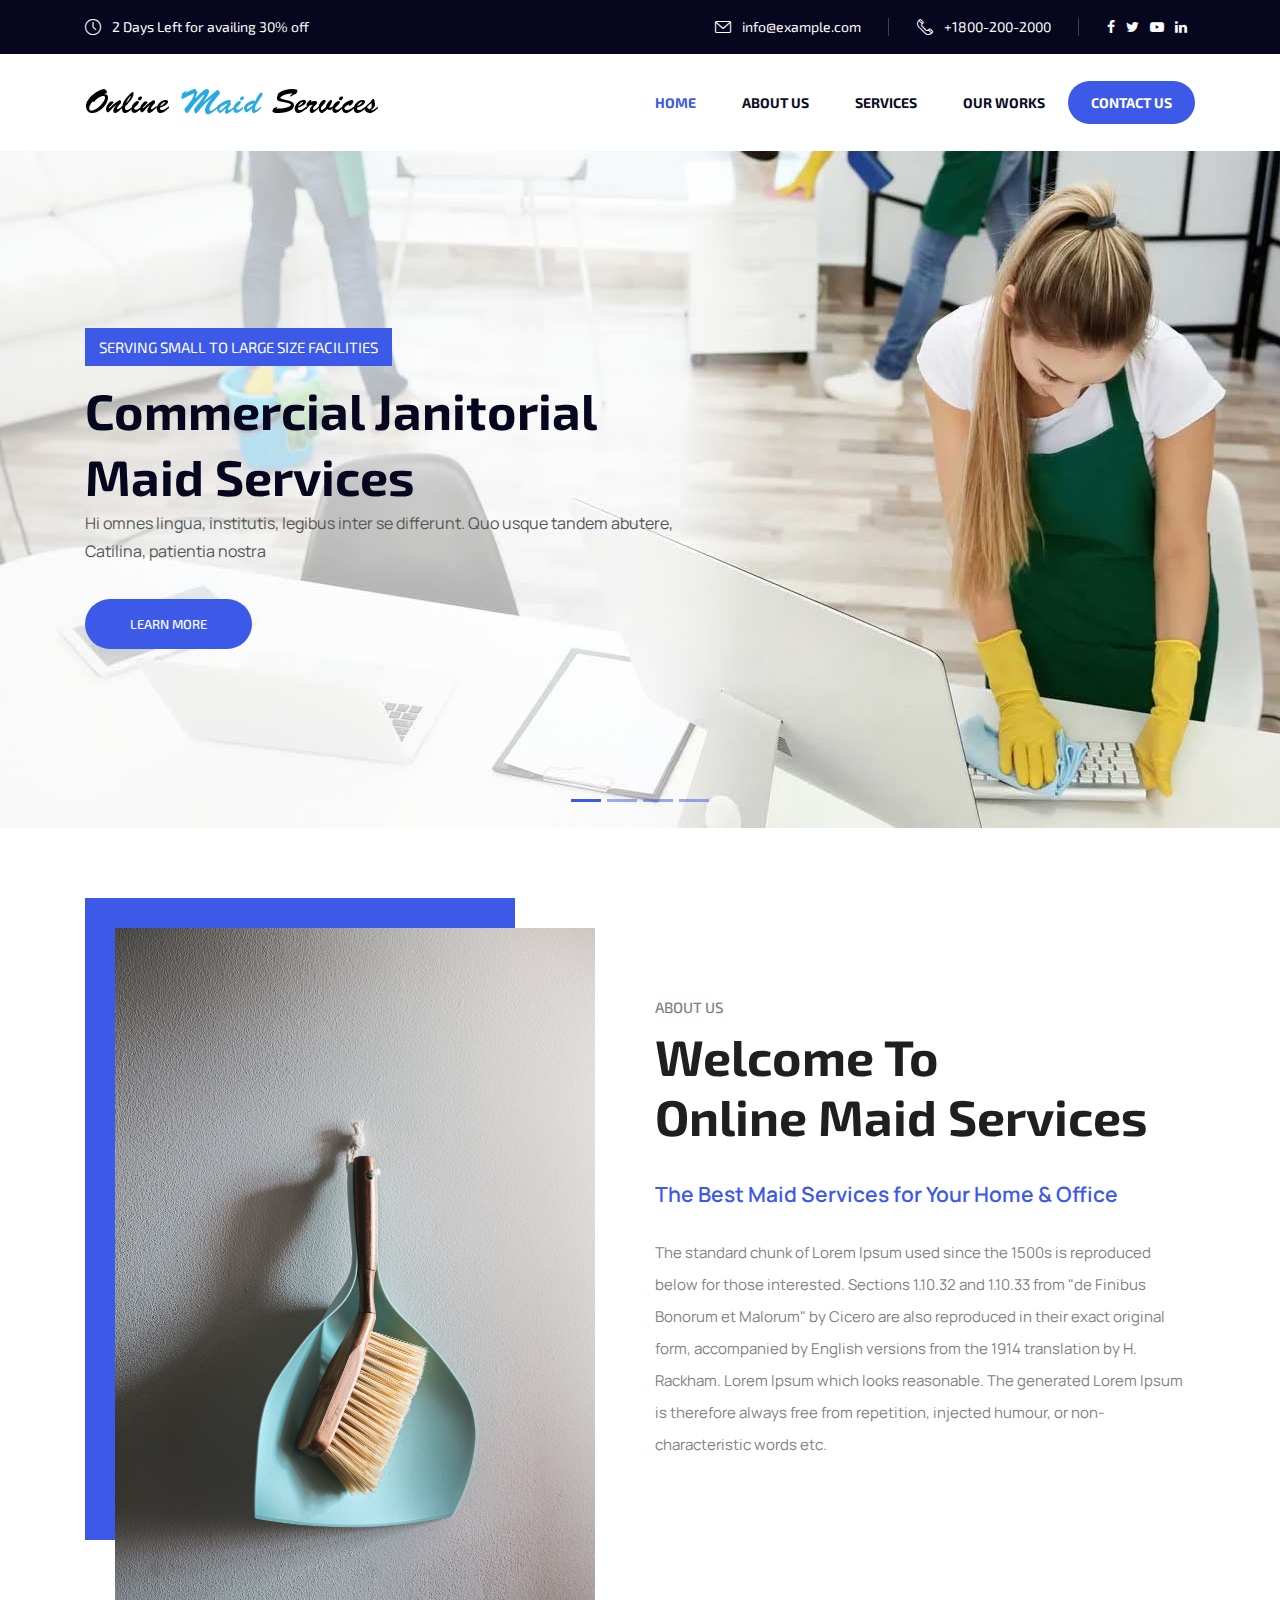
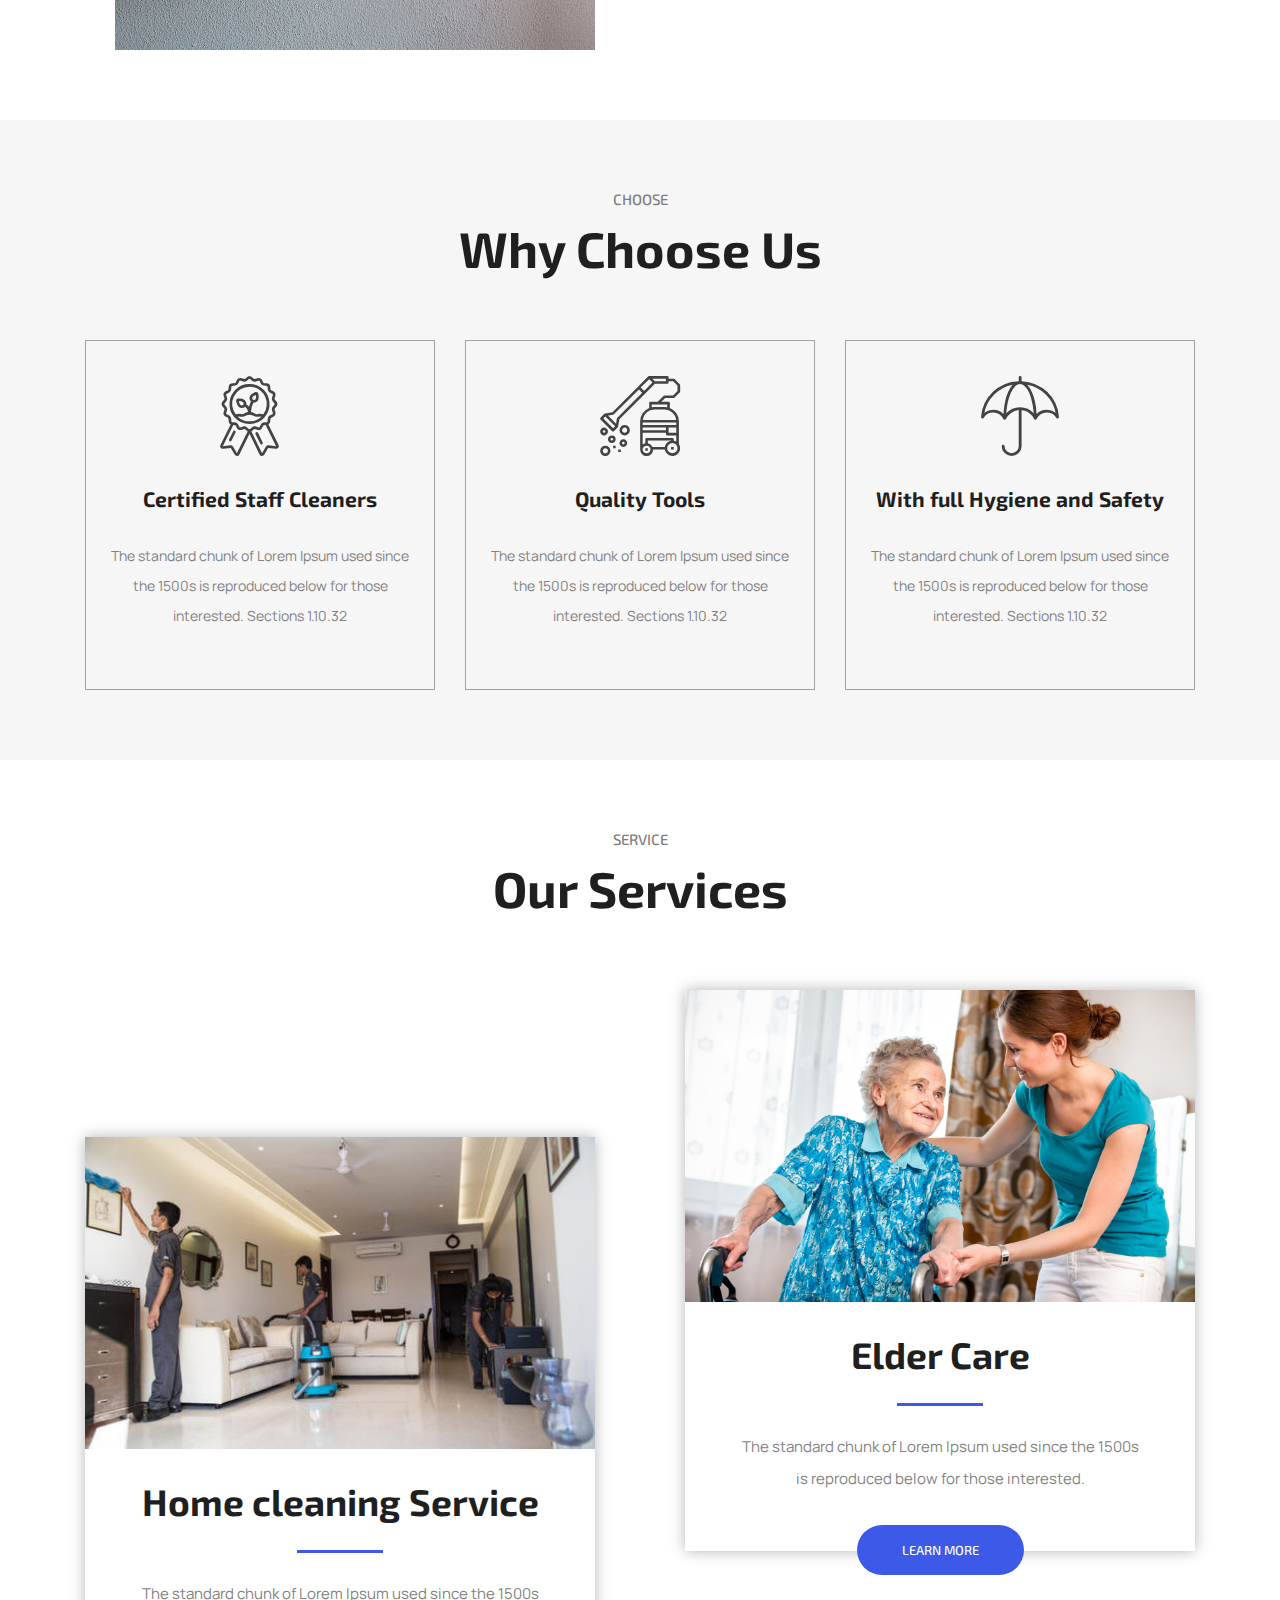
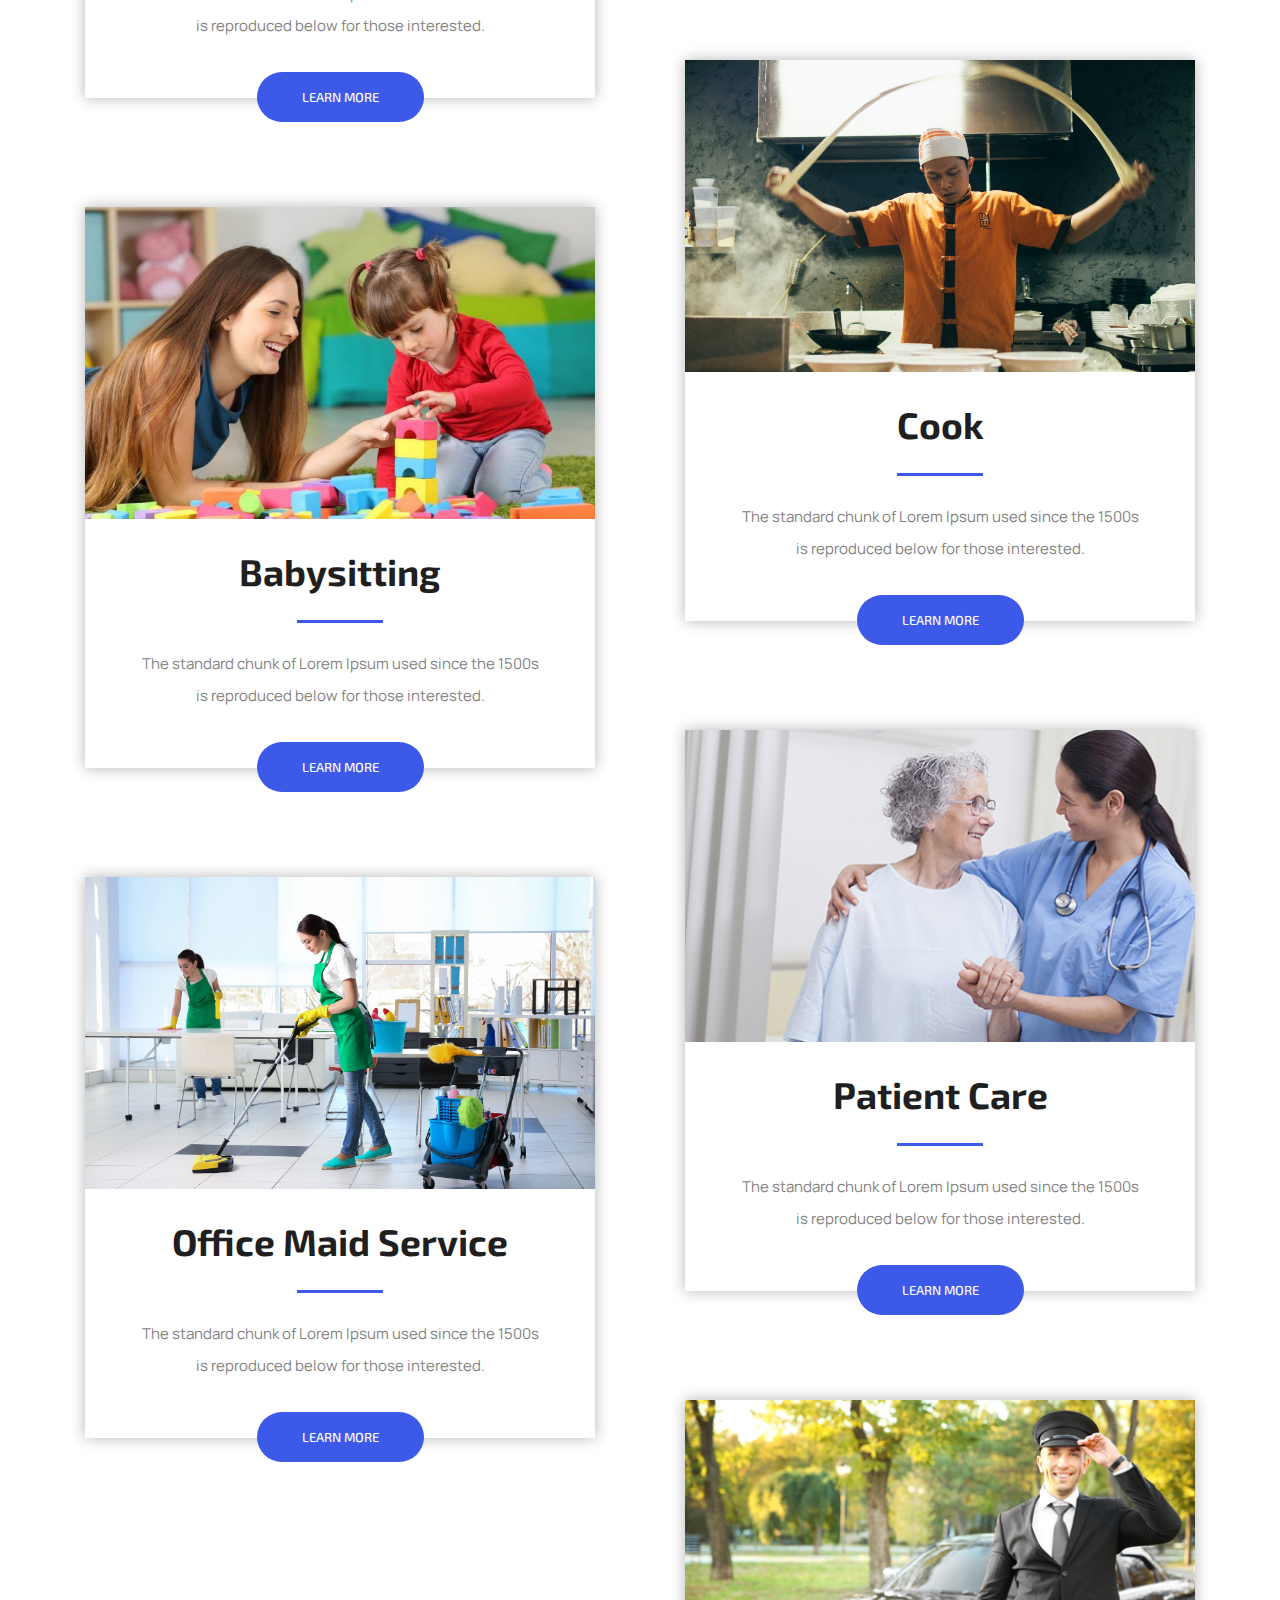
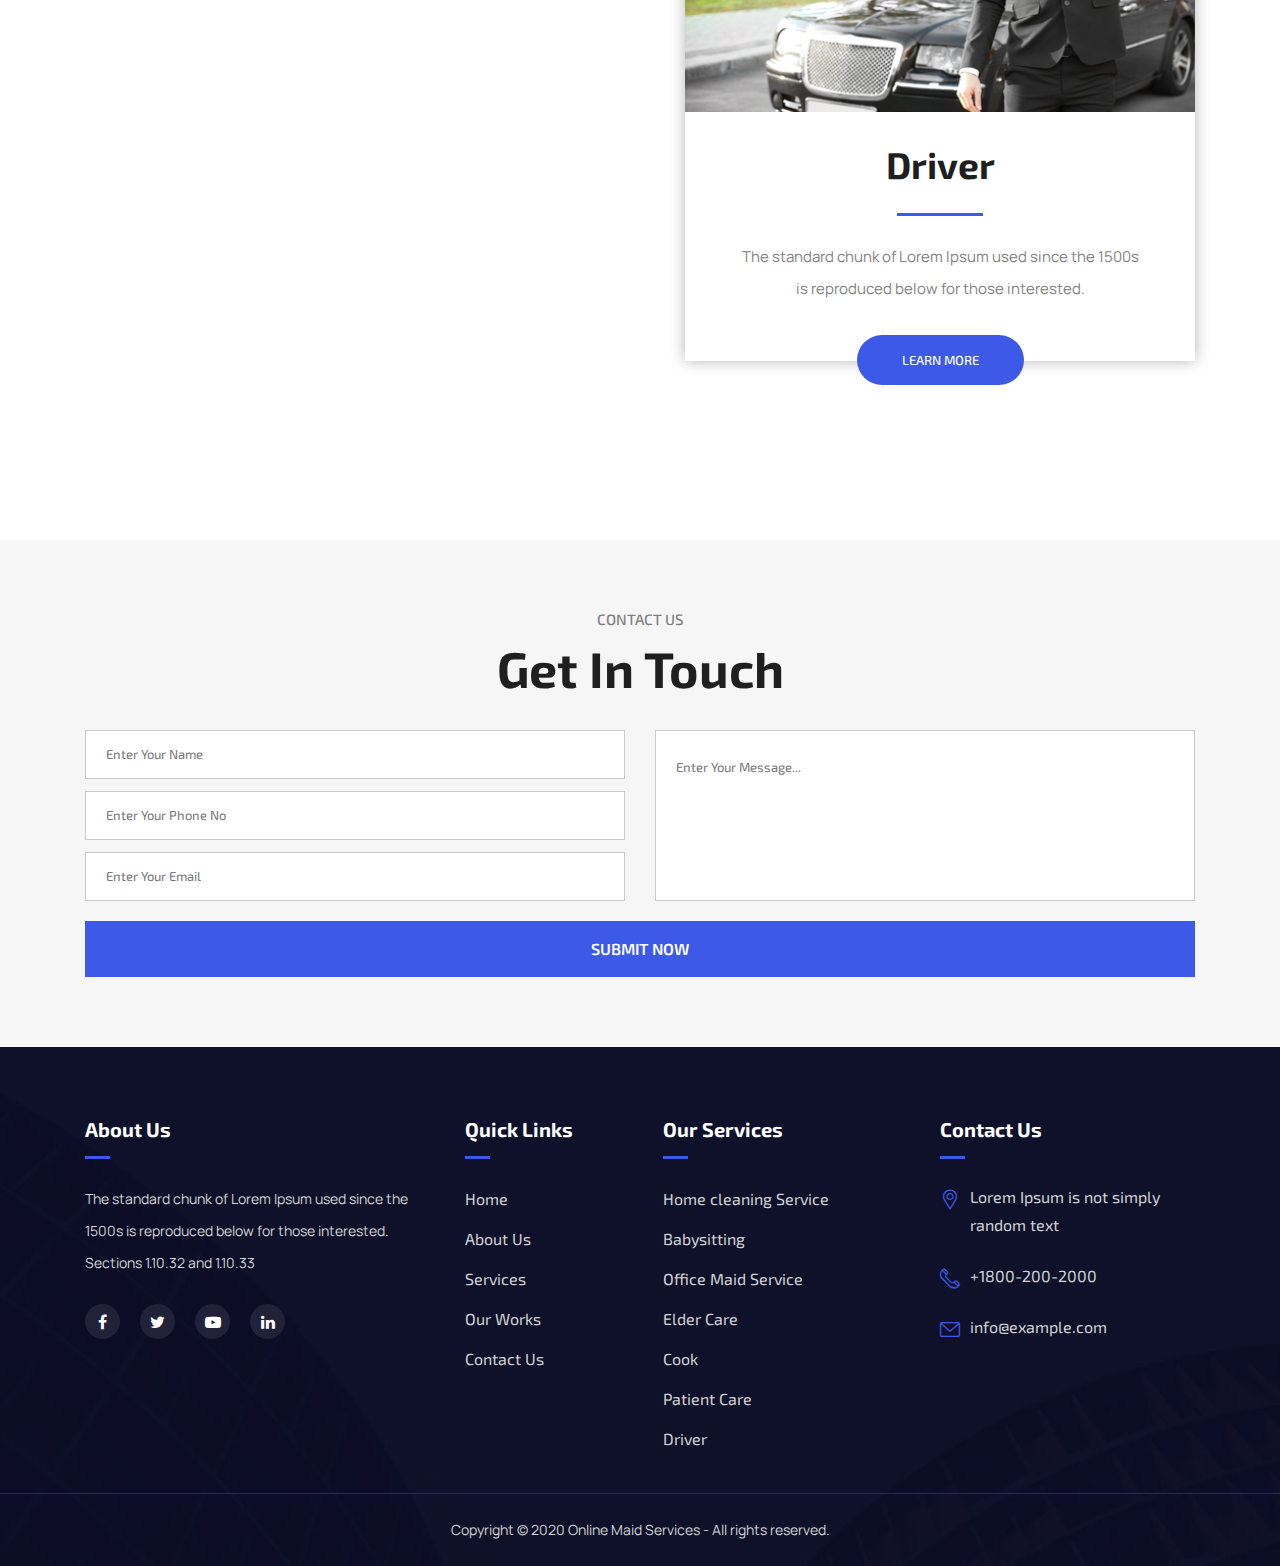
<file: index.html>
<!DOCTYPE html>
<html lang="en">
<head>
<title>Maid Services</title>
<meta charset="utf-8">
<meta name="viewport" content="width=device-width, initial-scale=1">
<link rel="stylesheet" href="css/main.css">
</head>
<body>

    <div class="loader" id="load_screen">
        <div class="text-center">
            <div class="spinner-bord" role="status">
              <span class="sr-only">Loading...</span>
            </div>
        </div>
    </div>
    

    <header id="home">
        <div class="top-back">
            <div class="container">
                <div class="left">
                    <div><span class="flaticon-clock"></span> 2 Days Left for availing 30% off</div>
                </div>
                <div class="right">
                    <ul>
                        <li><span class="flaticon-envelope"></span> info@example.com</li>
                        <li><span class="flaticon-telephone"></span> +1800-200-2000</li>
                        <li>
                            <a href=""><span class="fa fa-facebook"></span></a>
                            <a href=""><span class="fa fa-twitter"></span></a>
                            <a href=""><span class="fa fa-youtube-play"></span></a>
                            <a href=""><span class="fa fa-linkedin"></span></a>
                        </li>
                    </ul>
                </div>
            </div>
        </div>
        <div class="clear"></div>
        <div class="bottom-back">
            <div class="container">
                <div class="logo">
                    <a href=""><img src="images/logo.png" alt=""></a>
                </div>
                <div class="right-details">
                    <div class="humberger-menu">
                        <span></span>
                    </div>
                    <div class="mobile-menu">
                        <div class="logo">
                            <a href=""><img src="images/logo.png" alt=""></a>
                            <span class="flaticon-right menu-close"></span>
                        </div>
                        <ul class="navigation">                        
                            <li><a href="#home">Home</a></li>             
                            <li><a href="#aboutus">About Us</a></li>              
                            <li><a href="#services">Services</a></li>              
                            <li><a href="#our-works">Our Works</a></li>
                            <li><a href="#contactus">Contact Us</a></li>
                        </ul>
                    </div>
                </div>
            </div>
        </div>
    </header>
    <div class="clear"></div>
    <div class="hero-back-details">
        <div id="myCarousel" class="carousel slide" data-ride="carousel">
            <ol class="carousel-indicators">
              <li data-target="#myCarousel" data-slide-to="0" class="active"></li>
              <li data-target="#myCarousel" data-slide-to="1"></li>
              <li data-target="#myCarousel" data-slide-to="2"></li>
              <li data-target="#myCarousel" data-slide-to="3"></li>
            </ol>
            <div class="carousel-inner" role="listbox">
              <div class="carousel-item active">
                  <div class="portion">
                    <img src="images/b1.jpg" alt="">
                    <div class="content">
                        <div class="container">
                            <div class="main-content">
                                <div class="details">
                                    <mark>Serving Small to Large Size Facilities </mark>
                                    <h2>Commercial Janitorial Maid Services </h2>
                                    <p>Hi omnes lingua, institutis, legibus inter se differunt. Quo usque tandem abutere, Catilina, patientia nostra </p>
                                    <div class="custom-button left"><a href="">learn more</a></div>
                                </div>
                            </div>
                        </div>
                    </div>
                  </div>
                
              </div>
              <div class="carousel-item">
                <div class="portion">
                    <img src="images/b2.jpg" alt="">
                    <div class="content">
                        <div class="container">
                            <div class="main-content">
                                <div class="details">
                                    <mark>Serving Small to Large Size Facilities </mark>
                                    <h2>Commercial Janitorial Maid Services </h2>
                                    <p>Hi omnes lingua, institutis, legibus inter se differunt. Quo usque tandem abutere, Catilina, patientia nostra </p>
                                    <div class="custom-button left"><a href="">learn more</a></div>
                                </div>
                            </div>
                        </div>
                    </div>
                  </div>
              </div><div class="carousel-item">
                <div class="portion">
                    <img src="images/b3.jpg" alt="">
                    <div class="content">
                        <div class="container">
                            <div class="main-content">
                                <div class="details">
                                    <mark>Serving Small to Large Size Facilities </mark>
                                    <h2>Commercial Janitorial Maid Services </h2>
                                    <p>Hi omnes lingua, institutis, legibus inter se differunt. Quo usque tandem abutere, Catilina, patientia nostra </p>
                                    <div class="custom-button left"><a href="">learn more</a></div>
                                </div>
                            </div>
                        </div>
                    </div>
                  </div>
              </div>
              <div class="carousel-item">
                <div class="portion">
                    <img src="images/b4.jpg" alt="">
                    <div class="content">
                        <div class="container">
                            <div class="main-content">
                                <div class="details">
                                    <mark>Serving Small to Large Size Facilities </mark>
                                    <h2>Commercial Janitorial Maid Services </h2>
                                    <p>Hi omnes lingua, institutis, legibus inter se differunt. Quo usque tandem abutere, Catilina, patientia nostra </p>
                                    <div class="custom-button left"><a href="">learn more</a></div>
                                </div>
                            </div>
                        </div>
                    </div>
                  </div>
              </div>
              
            </div>
          </div>


    </div>
    <div class="clear"></div>
    <div class="section pt-70 pb-70" id="aboutus">
        <div class="container">
            <div class="row">
                <div class="col-md-6">
                    <div class="about-image-back"><img src="images/about-us.jpg" alt=""></div>
                </div>
                <div class="col-md-6">
                    <div class="about-us-back">
                        <div class="heading left">
                            <h5>ABOUT US</h5>
                            <h2>Welcome To<br>Online Maid Services</h2>
                        </div> 
                        <div class="clear"></div> 
                        <p class="blue">The Best Maid Services for Your Home & Office</p>
                        <p>The standard chunk of Lorem Ipsum used since the 1500s is reproduced below for those interested. Sections 1.10.32 and 1.10.33 from "de Finibus Bonorum et Malorum" by Cicero are also reproduced in their exact original form, accompanied by English versions from the 1914 translation by H. Rackham. Lorem Ipsum which looks reasonable. The generated Lorem Ipsum is therefore always free from repetition, injected humour, or non-characteristic words etc.</p>                      
                    </div>
                    
                </div>
            </div>
        </div>
    </div>
    <div class="clear"></div>
    <div class="section pt-70 pb-70 why-choose">
        <div class="container">
            <div class="heading center">
                <h5>CHOOSE</h5>
                <h2>Why Choose Us</h2>
            </div>
            <div class="clear"></div>
            <div class="main-back">
                <div class="row">
                    <div class="col-lg-4 col-md-12">
                        <div class="portion">
                            <div>
                                <span class="flaticon-award"></span>
                                <h3>Certified Staff Cleaners</h3>
                                <p>The standard chunk of Lorem Ipsum used since the 1500s is reproduced below for those interested. Sections 1.10.32</p>
                            </div>
                        </div>
                    </div>
                    <div class="col-lg-4 col-md-12">
                        <div class="portion">
                            <div>
                                <span class="flaticon-vacuum-cleaner"></span>
                                <h3>Quality Tools</h3>
                                <p>The standard chunk of Lorem Ipsum used since the 1500s is reproduced below for those interested. Sections 1.10.32</p>
                            </div>
                        </div>
                    </div>
                    <div class="col-lg-4 col-md-12">
                        <div class="portion">
                            <div>
                                <span class="flaticon-umbrella"></span>
                                <h3>With full Hygiene and Safety</h3>
                                <p>The standard chunk of Lorem Ipsum used since the 1500s is reproduced below for those interested. Sections 1.10.32</p>
                            </div>
                        </div>
                    </div>
                </div>
            </div>
        </div>
    </div>
    <div class="clear"></div>
    <div class="section pt-70 pb-70" id="services">
        <div class="container">
            <div class="heading center">
                <h5>SERVICE</h5>
                <h2>Our Services</h2>
            </div>
            <div class="clear"></div>
            <div class="service-section">
                <div class="row">
                    <div class="col-lg-6 col-md-12">
                        <div class="left">
                            <div class="portion">
                                <img src="images/s1.jpg" alt="">
                                <h3>Home cleaning Service</h3>
                                <p>The standard chunk of Lorem Ipsum used since the 1500s is reproduced below for those interested. </p>
                                <div class="custom-button center"><a href="service-details.html">learn more</a></div>
                            </div>
                            <div class="portion">
                                <img src="images/s2.png" alt="">
                                <h3>Babysitting</h3>
                                <p>The standard chunk of Lorem Ipsum used since the 1500s is reproduced below for those interested. </p>
                                <div class="custom-button center"><a href="service-details.html">learn more</a></div>
                            </div>
                            <div class="portion">
                                <img src="images/s3.jpg" alt="">
                                <h3>Office Maid Service</h3>
                                <p>The standard chunk of Lorem Ipsum used since the 1500s is reproduced below for those interested. </p>
                                <div class="custom-button center"><a href="service-details.html">learn more</a></div>
                            </div>
                        </div>
                        
                    </div>
                    <div class="col-lg-6 col-md-12">
                        <div class="right">
                            <div class="portion">
                                <img src="images/s4.jpg" alt="">
                                <h3>Elder Care </h3>
                                <p>The standard chunk of Lorem Ipsum used since the 1500s is reproduced below for those interested. </p>
                                <div class="custom-button center"><a href="service-details.html">learn more</a></div>
                            </div>
                            <div class="portion">
                                <img src="images/s5.jpg" alt="">
                                <h3>Cook </h3>
                                <p>The standard chunk of Lorem Ipsum used since the 1500s is reproduced below for those interested. </p>
                                <div class="custom-button center"><a href="service-details.html">learn more</a></div>
                            </div>
                            <div class="portion">
                                <img src="images/s6.jpg" alt="">
                                <h3>Patient Care</h3>
                                <p>The standard chunk of Lorem Ipsum used since the 1500s is reproduced below for those interested. </p>
                                <div class="custom-button center"><a href="service-details.html">learn more</a></div>
                            </div>
                            <div class="portion">
                                <img src="images/s7.jpg" alt="">
                                <h3>Driver</h3>
                                <p>The standard chunk of Lorem Ipsum used since the 1500s is reproduced below for those interested. </p>
                                <div class="custom-button center"><a href="service-details.html">learn more</a></div>
                            </div>
                        </div>
                        
                    </div>
                </div>
                
            </div>
        </div>
    </div>
    <div class="clear"></div>
    <div class="section pt-70 pb-70 contact" id="contactus">
        <div class="container">
            <div class="heading center">
                <h5>CONTACT US</h5>
                <h2>Get in Touch</h2>
            </div>
            <div class="clear"></div>
            <div class="main-section">
                <div class="row">
                    <div class="col-md-6">
                        <div class="portion">
                            <input type="text" placeholder="Enter Your Name" >
                        </div>
                        <div class="portion">
                            <input type="text" placeholder="Enter Your Phone No" >
                        </div>
                        <div class="portion">
                            <input type="email" placeholder="Enter Your Email" >
                        </div>
                    </div>
                    <div class="col-md-6">
                        <div class="portion">
                            <textarea name="" id="" placeholder="Enter Your Message..."></textarea>
                        </div>
                    </div>
                    <div class="col-md-12">
                        <div class="portion"><input type="submit" value="SUBMIT NOW"></div>
                    </div>
                </div>
            </div>
        </div>
    </div>
    <div class="clear"></div>
    <footer class="pt-70">
        <div class="container">
            <div class="row">
                <div class="col-md-4">
                    <div class="portion">
                        <h3>About Us</h3>
                        <p>The standard chunk of Lorem Ipsum used since the 1500s is reproduced below for those interested. Sections 1.10.32 and 1.10.33</p>
                        <ul class="social">
                            <li><a href=""><span class="fa fa-facebook"></span></a></li>
                            <li><a href=""><span class="fa fa-twitter"></span></a></li>
                            <li><a href=""><span class="fa fa-youtube-play"></span></a></li>
                            <li><a href=""><span class="fa fa-linkedin"></span></a></li>
                        </ul>
                    </div>
                    
                </div>
                <div class="col-md-5">
                    <div class="row">
                        <div class="col-md-5">
                            <div class="portion">
                                <h3>Quick Links</h3>
                                <ul class="ft-menu">
                                    <li><a href="#home">Home</a></li>             
                                    <li><a href="#aboutus">About Us</a></li>              
                                    <li><a href="#services">Services</a></li>              
                                    <li><a href="#our-works">Our Works</a></li>
                                    <li><a href="#contactus">Contact Us</a></li>
                                </ul>
                            </div>
                        </div>
                        <div class="col-md-7">
                            <div class="portion">
                                <h3>Our Services</h3>
                                <ul class="ft-menu">
                                    <li><a href="">Home cleaning Service</a></li>
                                    <li><a href="">Babysitting</a></li>
                                    <li><a href="">Office Maid Service</a></li>
                                    <li><a href="">Elder Care</a></li>
                                    <li><a href="">Cook</a></li>
                                    <li><a href="">Patient Care</a></li>
                                    <li><a href="">Driver</a></li>
                                </ul>
                            </div>
                        </div>
                    </div>
                    
                </div>
                <div class="col-md-3">
                    <div class="portion">
                        <h3>Contact Us</h3>
                        <ul class="contact-info">
                            <li>
                                <span class="flaticon-placeholder"></span>
                                Lorem Ipsum is not simply random text
                            </li>
                            <li>
                                <span class="flaticon-telephone"></span>
                                +1800-200-2000
                            </li>
                            <li>
                                <span class="flaticon-envelope"></span>
                                info@example.com
                            </li>
                        </ul>
                    </div>
                </div>
            </div>
        </div>
        <p class="copyright-text"> Copyright © 2020 Online Maid Services - All rights reserved. </p>
    </footer>

<script src="https://ajax.googleapis.com/ajax/libs/jquery/3.4.1/jquery.min.js"></script>
<script src="js/jquery-migrate-1.4.1.min.js"></script>
<script src="https://cdnjs.cloudflare.com/ajax/libs/popper.js/1.16.0/umd/popper.min.js"></script> 
<script src="https://maxcdn.bootstrapcdn.com/bootstrap/4.4.1/js/bootstrap.min.js"></script> 
<script src="js/custom.js"></script>
</body>
</html>
</file>
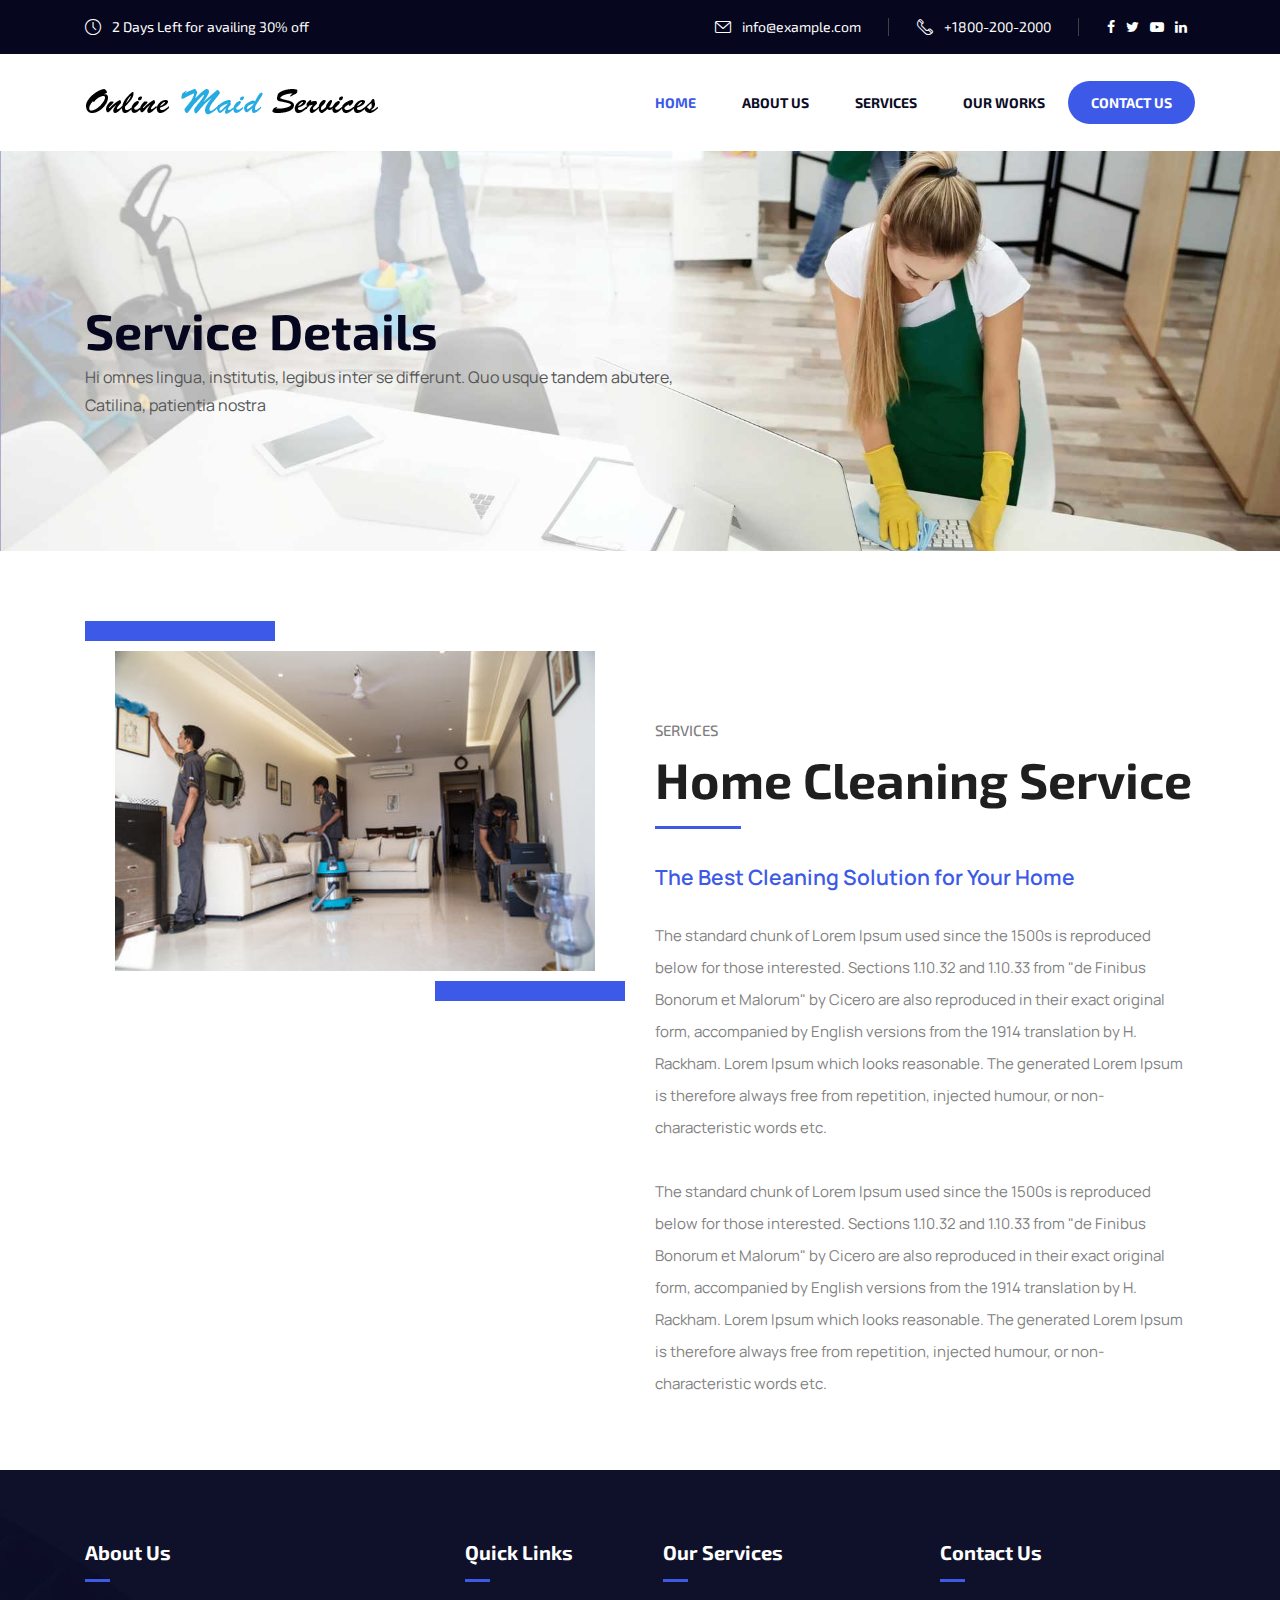
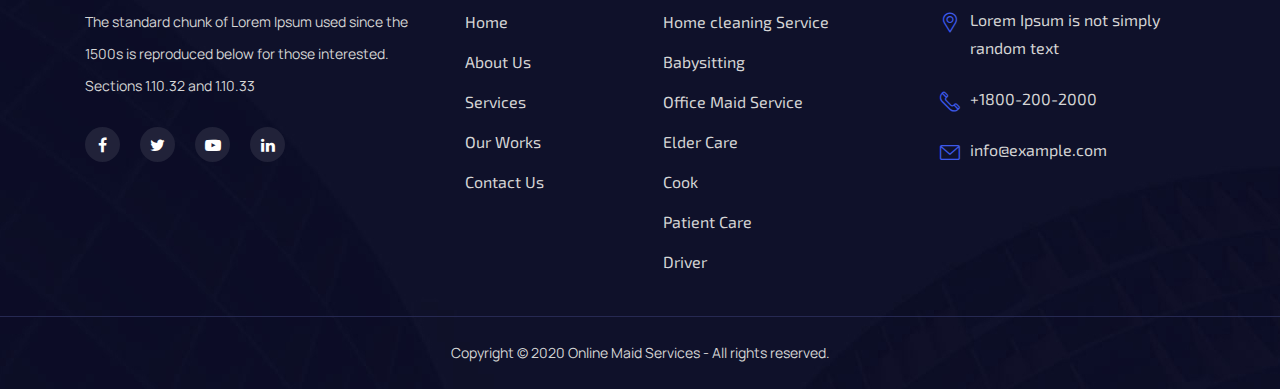
<file: service-details.html>
<!DOCTYPE html>
<html lang="en">
<head>
<title>Services Details</title>
<meta charset="utf-8">
<meta name="viewport" content="width=device-width, initial-scale=1">
<link rel="stylesheet" href="css/main.css">
</head>
<body>
    <div class="loader" id="load_screen">
        <div class="text-center">
            <div class="spinner-border" role="status">
              <span class="sr-only">Loading...</span>
            </div>
        </div>
    </div>
    <header id="home">
        <div class="top-back">
            <div class="container">
                <div class="left">
                    <div><span class="flaticon-clock"></span> 2 Days Left for availing 30% off</div>
                </div>
                <div class="right">
                    <ul>
                        <li><span class="flaticon-envelope"></span> info@example.com</li>
                        <li><span class="flaticon-telephone"></span> +1800-200-2000</li>
                        <li>
                            <a href=""><span class="fa fa-facebook"></span></a>
                            <a href=""><span class="fa fa-twitter"></span></a>
                            <a href=""><span class="fa fa-youtube-play"></span></a>
                            <a href=""><span class="fa fa-linkedin"></span></a>
                        </li>
                    </ul>
                </div>
            </div>
        </div>
        <div class="clear"></div>
        <div class="bottom-back">
            <div class="container">
                <div class="logo">
                    <a href="index.html"><img src="images/logo.png" alt=""></a>
                </div>
                <div class="right-details">
                    <div class="humberger-menu">
                        <span></span>
                    </div>
                    <div class="mobile-menu">
                        <div class="logo">
                            <a href=""><img src="images/logo.png" alt=""></a>
                            <span class="flaticon-right menu-close"></span>
                        </div>
                        <ul class="navigation">                        
                            <li><a href="index.html">Home</a></li>             
                            <li><a href="#aboutus">About Us</a></li>              
                            <li><a href="#services">Services</a></li>              
                            <li><a href="#our-works">Our Works</a></li>
                            <li><a href="#contactus">Contact Us</a></li>
                        </ul>
                    </div>
                </div>
            </div>
        </div>
    </header>
    <div class="clear"></div>
    <div class="hero-back-details inner">
        <div class="portion">
            <img src="images/b1.jpg" alt="">
            <div class="content">
                <div class="container">
                    <div class="main-content">
                        <div class="details">
                            <h2>Service Details</h2>
                            <p>Hi omnes lingua, institutis, legibus inter se differunt. Quo usque tandem abutere, Catilina, patientia nostra </p>
                        </div>
                    </div>
                </div>
            </div>
          </div>
    </div>
    <div class="clear"></div>
    <div class="section pt-70 pb-70" >
        <div class="container">
            <div class="row">
                <div class="col-md-6">
                    <div class="about-image-back inner"><img src="images/s1.jpg" alt=""></div>
                </div>
                <div class="col-md-6">
                    <div class="about-us-back inner">
                        <div class="heading left">
                            <h5>Services</h5>
                            <h1>Home Cleaning Service</h1>
                        </div> 
                        <div class="clear"></div> 
                        <p class="blue">The Best Cleaning Solution for Your Home</p>
                        <p>The standard chunk of Lorem Ipsum used since the 1500s is reproduced below for those interested. Sections 1.10.32 and 1.10.33 from "de Finibus Bonorum et Malorum" by Cicero are also reproduced in their exact original form, accompanied by English versions from the 1914 translation by H. Rackham. Lorem Ipsum which looks reasonable. The generated Lorem Ipsum is therefore always free from repetition, injected humour, or non-characteristic words etc. <br><br>The standard chunk of Lorem Ipsum used since the 1500s is reproduced below for those interested. Sections 1.10.32 and 1.10.33 from "de Finibus Bonorum et Malorum" by Cicero are also reproduced in their exact original form, accompanied by English versions from the 1914 translation by H. Rackham. Lorem Ipsum which looks reasonable. The generated Lorem Ipsum is therefore always free from repetition, injected humour, or non-characteristic words etc.</p>                      
                    </div>
                    
                </div>
            </div>
        </div>
    </div>
    <div class="clear"></div>
    <footer class="pt-70">
        <div class="container">
            <div class="row">
                <div class="col-md-4">
                    <div class="portion">
                        <h3>About Us</h3>
                        <p>The standard chunk of Lorem Ipsum used since the 1500s is reproduced below for those interested. Sections 1.10.32 and 1.10.33</p>
                        <ul class="social">
                            <li><a href=""><span class="fa fa-facebook"></span></a></li>
                            <li><a href=""><span class="fa fa-twitter"></span></a></li>
                            <li><a href=""><span class="fa fa-youtube-play"></span></a></li>
                            <li><a href=""><span class="fa fa-linkedin"></span></a></li>
                        </ul>
                    </div>
                    
                </div>
                <div class="col-md-5">
                    <div class="row">
                        <div class="col-md-5">
                            <div class="portion">
                                <h3>Quick Links</h3>
                                <ul class="ft-menu">
                                    <li><a href="index.html">Home</a></li>             
                                    <li><a href="#aboutus">About Us</a></li>              
                                    <li><a href="#services">Services</a></li>              
                                    <li><a href="#our-works">Our Works</a></li>
                                    <li><a href="#contactus">Contact Us</a></li>
                                </ul>
                            </div>
                        </div>
                        <div class="col-md-7">
                            <div class="portion">
                                <h3>Our Services</h3>
                                <ul class="ft-menu">
                                    <li><a href="">Home cleaning Service</a></li>
                                    <li><a href="">Babysitting</a></li>
                                    <li><a href="">Office Maid Service</a></li>
                                    <li><a href="">Elder Care</a></li>
                                    <li><a href="">Cook</a></li>
                                    <li><a href="">Patient Care</a></li>
                                    <li><a href="">Driver</a></li>
                                </ul>
                            </div>
                        </div>
                    </div>
                    
                </div>
                <div class="col-md-3">
                    <div class="portion">
                        <h3>Contact Us</h3>
                        <ul class="contact-info">
                            <li>
                                <span class="flaticon-placeholder"></span>
                                Lorem Ipsum is not simply random text
                            </li>
                            <li>
                                <span class="flaticon-telephone"></span>
                                +1800-200-2000
                            </li>
                            <li>
                                <span class="flaticon-envelope"></span>
                                info@example.com
                            </li>
                        </ul>
                    </div>
                </div>
            </div>
        </div>
        <p class="copyright-text"> Copyright © 2020 Online Maid Services - All rights reserved. </p>
    </footer>

<script src="https://ajax.googleapis.com/ajax/libs/jquery/3.4.1/jquery.min.js"></script>
<script src="js/jquery-migrate-1.4.1.min.js"></script>
<script src="https://cdnjs.cloudflare.com/ajax/libs/popper.js/1.16.0/umd/popper.min.js"></script> 
<script src="https://maxcdn.bootstrapcdn.com/bootstrap/4.4.1/js/bootstrap.min.js"></script> 
<script src="js/custom.js"></script>
</body>
</html>
</file>
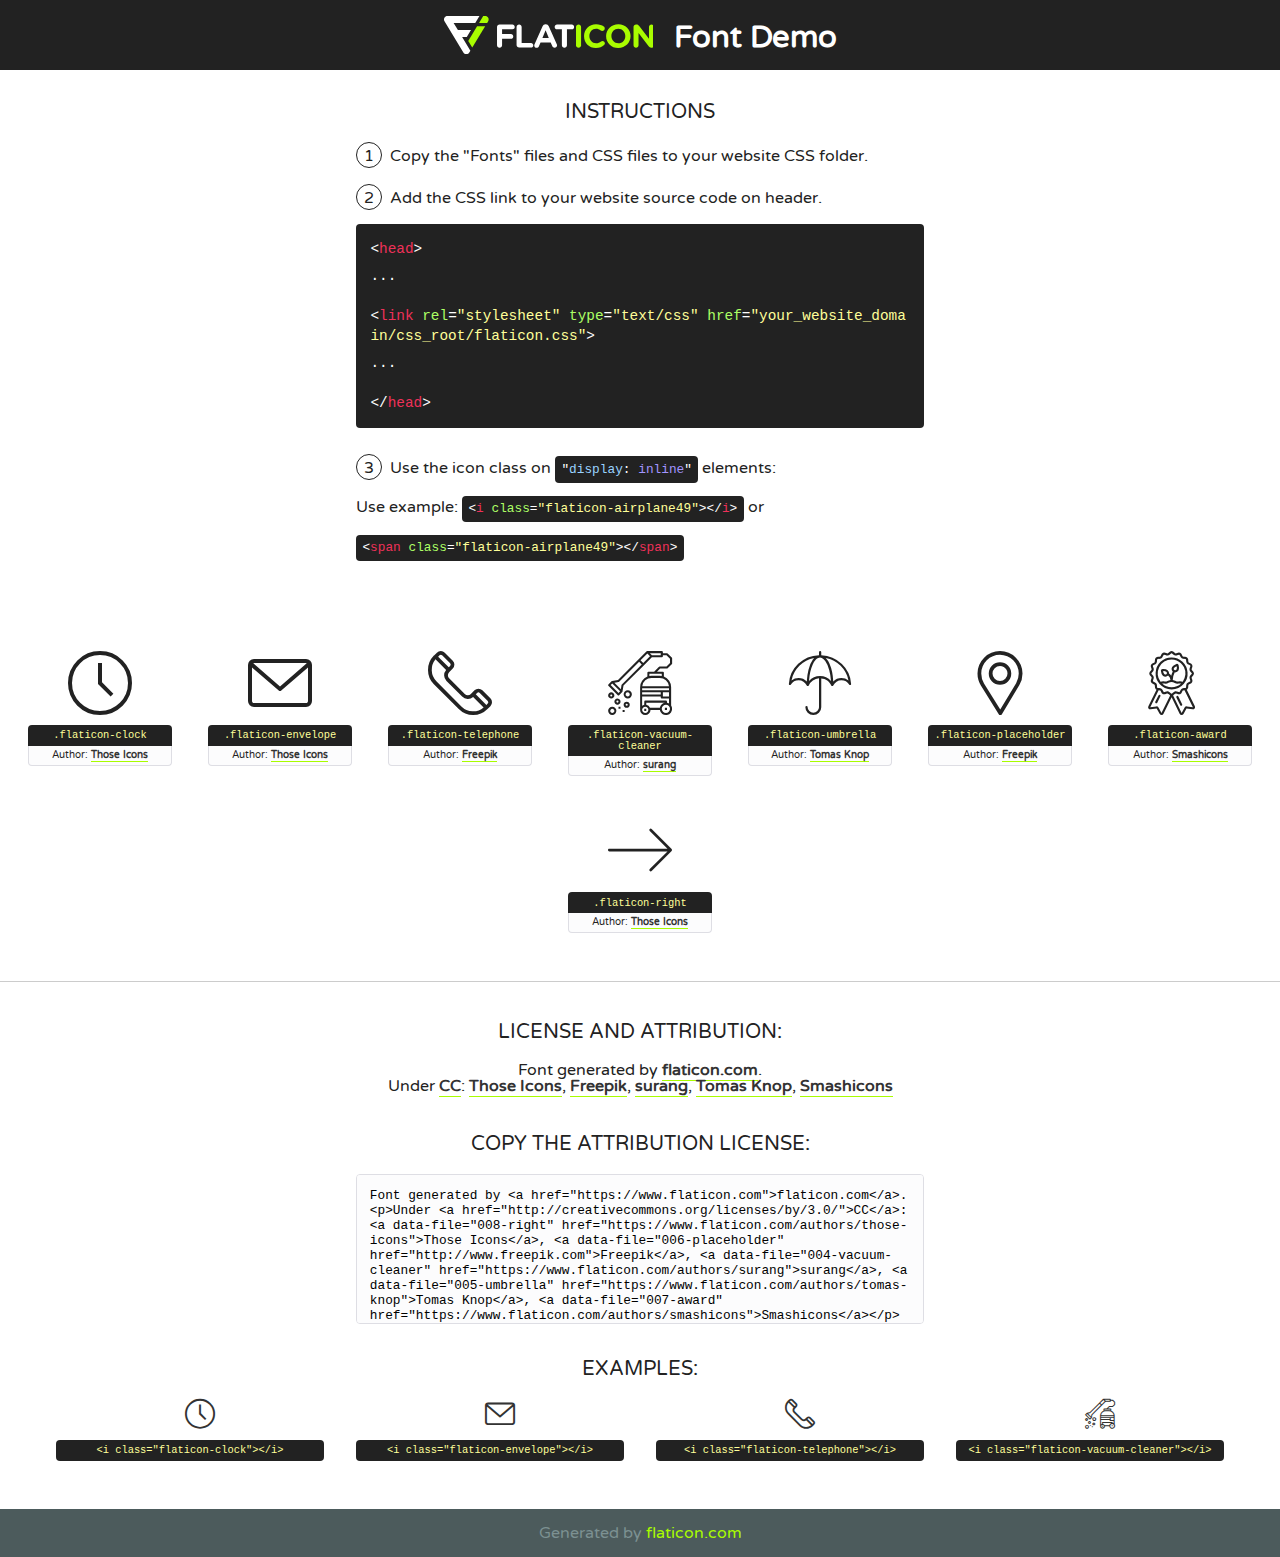
<file: fonts/flaticon.html>
<!DOCTYPE html>
<!--
  Flaticon icon font: Flaticon
  Creation date: 27/04/2020 10:52
-->
<html>
<!DOCTYPE html>
<html>

<head>
    <title>Flaticon WebFont</title>
    <link href="http://fonts.googleapis.com/css?family=Varela+Round" rel="stylesheet" type="text/css" />
    <link rel="stylesheet" type="text/css" href="flaticon.css">
    <meta charset="UTF-8">
    <style>
    html, body, div, span, applet, object, iframe,
    h1, h2, h3, h4, h5, h6, p, blockquote, pre,
    a, abbr, acronym, address, big, cite, code,
    del, dfn, em, img, ins, kbd, q, s, samp,
    small, strike, strong, sub, sup, tt, var,
    b, u, i, center,
    dl, dt, dd, ol, ul, li,
    fieldset, form, label, legend,
    table, caption, tbody, tfoot, thead, tr, th, td,
    article, aside, canvas, details, embed, 
    figure, figcaption, footer, header, hgroup, 
    menu, nav, output, ruby, section, summary,
    time, mark, audio, video {
        margin: 0;
        padding: 0;
        border: 0;
        font-size: 100%;
        font: inherit;
        vertical-align: baseline;
    }
    /* HTML5 display-role reset for older browsers */
    article, aside, details, figcaption, figure, 
    footer, header, hgroup, menu, nav, section {
        display: block;
    }
    body {
        line-height: 1;
    }
    ol, ul {
        list-style: none;
    }
    blockquote, q {
        quotes: none;
    }
    blockquote:before, blockquote:after,
    q:before, q:after {
        content: '';
        content: none;
    }
    table {
        border-collapse: collapse;
        border-spacing: 0;
    }
    body {
        font-family: 'Varela Round', Helvetica, Arial, sans-serif;
        font-size: 16px;
        color: #222;
    }
    a {
        color: #333;
        border-bottom: 1px solid #a9fd00;
        font-weight: bold;
        text-decoration: none;
    }
    * {
        -moz-box-sizing: border-box;
        -webkit-box-sizing: border-box;
        box-sizing: border-box;
        margin: 0;
        padding: 0;
    }
    [class^="flaticon-"]:before, [class*=" flaticon-"]:before, [class^="flaticon-"]:after, [class*=" flaticon-"]:after {
        font-family: Flaticon;
        font-size: 30px;
        font-style: normal;
        margin-left: 20px;
        color: #333;
    }
    .wrapper {
        max-width: 600px;
        margin: auto;
        padding: 0 1em;
    }
    .title {
        font-size: 1.25em;
        text-align: center;
        margin-bottom: 1em;
        text-transform: uppercase;
    }
    header {
        text-align: center;
        background-color: #222;
        color: #fff;
        padding: 1em;
    }
    header .logo {
        width: 210px;
        height: 38px;
        display: inline-block;
        vertical-align: middle;
        margin-right: 1em;
        border: none;
    }
    header strong {
        font-size: 1.95em;
        font-weight: bold;
        vertical-align: middle;
        margin-top: 5px;
        display: inline-block;
    }
    .demo {
        margin: 2em auto;
        line-height: 1.25em;
    }
    .demo ul li {
        margin-bottom: 1em;
    }
    .demo ul li .num {
        color: #222;
        border-radius: 20px;
        display: inline-block;
        width: 26px;
        padding: 3px;
        height: 26px;
        text-align: center;
        margin-right: 0.5em;
        border: 1px solid #222;
    }
    .demo ul li code {
        background-color: #222;
        border-radius: 4px;
        padding: 0.25em 0.5em;
        display: inline-block;
        color: #fff;
        font-family: Consolas,Monaco,Lucida Console,Liberation Mono,DejaVu Sans Mono,Bitstream Vera Sans Mono,Courier New, monospace;
        font-weight: lighter;
        margin-top: 1em;
        font-size: 0.8em;
        word-break: break-all;
    }
    .demo ul li code.big {
        padding: 1em;
        font-size: 0.9em;
    }
    .demo ul li code .red {
        color: #EF3159;
    }
    .demo ul li code .green {
        color: #ACFF65;
    }
    .demo ul li code .yellow {
        color: #FFFF99;
    }
    .demo ul li code .blue {
        color: #99D3FF;
    }
    .demo ul li code .purple {
        color: #A295FF;
    }
    .demo ul li code .dots {
        margin-top: 0.5em;
        display: block;
    }
    #glyphs {
        border-bottom: 1px solid #ccc;
        padding: 2em 0;
        text-align: center;
    }
    .glyph {
        display: inline-block;
        width: 9em;
        margin: 1em;
        text-align: center;
        vertical-align: top;
        background: #FFF;
    }
    .glyph .glyph-icon {
        padding: 10px;
        display: block;
        font-family:"Flaticon";
        font-size: 64px;
        line-height: 1;
    }
    .glyph .glyph-icon:before {
        font-size: 64px;
        color: #222;
        margin-left: 0;
    }
    .class-name {
        font-size: 0.65em;
        background-color: #222;
        color: #fff;
        border-radius: 4px 4px 0 0;
        padding: 0.5em;
        color: #FFFF99;
        font-family: Consolas,Monaco,Lucida Console,Liberation Mono,DejaVu Sans Mono,Bitstream Vera Sans Mono,Courier New, monospace;
    }
    .author-name {
        font-size: 0.6em;
        background-color: #fcfcfd;
        border: 1px solid #DEDEE4;
        border-top: 0;
        border-radius: 0 0 4px 4px;
        padding: 0.5em;
    }
    .class-name:last-child {
        font-size: 10px;
        color:#888;
    }
    .class-name:last-child a {
        font-size: 10px;
        color:#555;
    }
    .class-name:last-child a:hover {
        color:#a9fd00;
    }
    .glyph > input {
        display: block;
        width: 100px;
        margin: 5px auto;
        text-align: center;
        font-size: 12px;
        cursor: text;
    }
    .glyph > input.icon-input {
        font-family:"Flaticon";
        font-size: 16px;
        margin-bottom: 10px;
    }
    .attribution .title {
        margin-top: 2em;
    }
    .attribution textarea {
        background-color: #fcfcfd;
        padding: 1em;
        border: none;
        box-shadow: none;
        border: 1px solid #DEDEE4;
        border-radius: 4px;
        resize: none;
        width: 100%;
        height: 150px;
        font-size: 0.8em;
        font-family: Consolas,Monaco,Lucida Console,Liberation Mono,DejaVu Sans Mono,Bitstream Vera Sans Mono,Courier New, monospace;
        -webkit-appearance: none;
    }
    .iconsuse {
        margin: 2em auto;
        text-align: center;
        max-width: 1200px;
    }
    .iconsuse:after {
        content: '';
        display: table;
        clear: both;
    }
    .iconsuse .image {
        float: left;
        width: 25%;
        padding: 0 1em;
    }
    .iconsuse .image p {
        margin-bottom: 1em;
    }
    .iconsuse .image span {
        display: block;
        font-size: 0.65em;
        background-color: #222;
        color: #fff;
        border-radius: 4px;
        padding: 0.5em;
        color: #FFFF99;
        margin-top: 1em;
        font-family: Consolas,Monaco,Lucida Console,Liberation Mono,DejaVu Sans Mono,Bitstream Vera Sans Mono,Courier New, monospace;
    }
    #footer {
        text-align: center;
        background-color: #4C5B5C;
        color: #7c9192;
        padding: 1em;
    }
    #footer a {
        border: none;
        color: #a9fd00;
        font-weight: normal;
    }
    @media (max-width: 960px) {
        .iconsuse .image {
            width: 50%;
        }
    }
    @media (max-width: 560px) {
        .iconsuse .image {
            width: 100%;
        }
    }
    </style>
</head>

<body class="characters-off">

    <header>
        <a href="https://www.flaticon.com" target="_blank" class="logo">
            <svg version="1.1" xmlns="http://www.w3.org/2000/svg" xmlns:xlink="http://www.w3.org/1999/xlink" xmlns:a="http://ns.adobe.com/AdobeSVGViewerExtensions/3.0/" viewBox="0 0 560.875 102.036" enable-background="new 0 0 560.875 102.036" xml:space="preserve">
                <defs>
                </defs>
                <g>
                    <g class="letters">
                        <path fill="#ffffff" d="M141.596,29.675c0-3.777,2.985-6.767,6.764-6.767h34.438c3.426,0,6.15,2.728,6.15,6.15
                        c0,3.43-2.724,6.149-6.15,6.149h-27.674v13.091h23.719c3.429,0,6.151,2.724,6.151,6.15c0,3.43-2.723,6.149-6.151,6.149h-23.719
                        v17.574c0,3.773-2.986,6.761-6.764,6.761c-3.779,0-6.764-2.989-6.764-6.761V29.675z"></path>
                        <path fill="#ffffff" d="M193.844,29.149c0-3.781,2.985-6.767,6.764-6.767c3.776,0,6.763,2.985,6.763,6.767v42.957h25.039
                        c3.426,0,6.149,2.726,6.149,6.153c0,3.425-2.723,6.15-6.149,6.15h-31.802c-3.779,0-6.764-2.986-6.764-6.768V29.149z"></path>
                        <path fill="#ffffff" d="M241.891,75.71l21.438-48.407c1.492-3.341,4.215-5.357,7.906-5.357h0.792
                        c3.686,0,6.323,2.017,7.815,5.357l21.439,48.407c0.436,0.967,0.701,1.845,0.701,2.723c0,3.602-2.809,6.501-6.414,6.501
                        c-3.161,0-5.269-1.845-6.499-4.655l-4.132-9.661h-27.059l-4.301,10.102c-1.144,2.631-3.426,4.214-6.237,4.214
                        c-3.517,0-6.24-2.81-6.24-6.325C241.1,77.64,241.451,76.677,241.891,75.71z M279.932,58.666l-8.521-20.297l-8.526,20.297H279.932
                        z"></path>
                        <path fill="#ffffff" d="M314.864,35.387H301.86c-3.429,0-6.239-2.813-6.239-6.238c0-3.429,2.811-6.24,6.239-6.24h39.533
                        c3.426,0,6.237,2.811,6.237,6.24c0,3.425-2.811,6.238-6.237,6.238h-13.001v42.785c0,3.773-2.99,6.761-6.764,6.761
                        c-3.779,0-6.764-2.989-6.764-6.761V35.387z"></path>
                        <path fill="#A9FD00" d="M352.615,29.149c0-3.781,2.985-6.767,6.767-6.767c3.774,0,6.761,2.985,6.761,6.767v49.024
                        c0,3.773-2.987,6.761-6.761,6.761c-3.781,0-6.767-2.989-6.767-6.761V29.149z"></path>
                        <path fill="#A9FD00" d="M374.132,53.836v-0.179c0-17.481,13.178-31.801,32.065-31.801c9.22,0,15.459,2.458,20.557,6.238
                        c1.402,1.054,2.637,2.985,2.637,5.357c0,3.692-2.985,6.59-6.681,6.59c-1.845,0-3.071-0.702-4.044-1.319
                        c-3.776-2.813-7.729-4.393-12.562-4.393c-10.364,0-17.831,8.611-17.831,19.154v0.173c0,10.542,7.291,19.329,17.831,19.329
                        c5.715,0,9.492-1.756,13.359-4.834c1.049-0.874,2.458-1.491,4.039-1.491c3.429,0,6.325,2.813,6.325,6.236
                        c0,2.106-1.056,3.78-2.282,4.834c-5.539,4.834-12.036,7.733-21.878,7.733C387.572,85.464,374.132,71.493,374.132,53.836z"></path>
                        <path fill="#A9FD00" d="M433.009,53.836v-0.179c0-17.481,13.79-31.801,32.766-31.801c18.981,0,32.592,14.143,32.592,31.628v0.173
                        c0,17.483-13.785,31.807-32.769,31.807C446.625,85.464,433.009,71.32,433.009,53.836z M484.224,53.836v-0.179
                        c0-10.539-7.725-19.326-18.626-19.326c-10.893,0-18.449,8.611-18.449,19.154v0.173c0,10.542,7.73,19.329,18.626,19.329
                        C476.676,72.986,484.224,64.378,484.224,53.836z"></path>
                        <path fill="#A9FD00" d="M506.233,29.321c0-3.774,2.99-6.763,6.767-6.763h1.401c3.252,0,5.183,1.583,7.029,3.953l26.093,34.265
                        V29.059c0-3.692,2.99-6.677,6.681-6.677c3.683,0,6.671,2.985,6.671,6.677v48.934c0,3.78-2.987,6.765-6.764,6.765h-0.436
                        c-3.257,0-5.188-1.581-7.034-3.953l-27.056-35.492v32.944c0,3.687-2.985,6.676-6.678,6.676c-3.683,0-6.673-2.989-6.673-6.676
                        V29.321z"></path>
                    </g>
                    <g class="insignia">
                        <path fill="#ffffff" d="M48.372,56.137h12.517l11.156-18.537H37.186L25.688,18.539h57.825L94.668,0H9.271
                        C5.925,0,2.842,1.801,1.198,4.716c-1.644,2.907-1.593,6.482,0.134,9.343l50.38,83.501c1.678,2.781,4.689,4.476,7.938,4.476
                        c3.246,0,6.257-1.695,7.935-4.476l2.898-4.804L48.372,56.137z"></path>
                        <g class="i">
                            <path fill="#A9FD00" d="M93.575,18.539h0.031v0.004l21.652,0.004l2.705-4.488c1.727-2.861,1.778-6.436,0.133-9.343
                            C116.454,1.801,113.371,0,110.026,0h-5.294L93.575,18.539z"></path>
                            <polygon fill="#A9FD00" points="88.291,27.356 64.725,66.486 75.519,84.404 109.942,27.356"></polygon>
                        </g>
                    </g>
                </g>
            </svg>
        </a>
        <strong>Font Demo</strong>
    </header>


    <section class="demo wrapper">

        <p class="title">Instructions</p>

        <ul>
            <li>
                <span class="num">1</span>Copy the "Fonts" files and CSS files to your website CSS folder.
            </li>
            <li>
                <span class="num">2</span>Add the CSS link to your website source code on header.
                <code class="big">
                    &lt;<span class="red">head</span>&gt;
                    <br/><span class="dots">...</span>
                    <br/>&lt;<span class="red">link</span> <span class="green">rel</span>=<span class="yellow">"stylesheet"</span> <span class="green">type</span>=<span class="yellow">"text/css"</span> <span class="green">href</span>=<span class="yellow">"your_website_domain/css_root/flaticon.css"</span>&gt;
                    <br/><span class="dots">...</span>
                    <br/>&lt;/<span class="red">head</span>&gt;
                </code>
            </li>

            <li>
                <p>
                    <span class="num">3</span>Use the icon class on <code>"<span class="blue">display</span>:<span class="purple"> inline</span>"</code> elements:
                    <br />
                    Use example: <code>&lt;<span class="red">i</span> <span class="green">class</span>=<span class="yellow">&quot;flaticon-airplane49&quot;</span>&gt;&lt;/<span class="red">i</span>&gt;</code> or <code>&lt;<span class="red">span</span> <span class="green">class</span>=<span class="yellow">&quot;flaticon-airplane49&quot;</span>&gt;&lt;/<span class="red">span</span>&gt;</code>
            </li>
        </ul>

    </section>




   <section id="glyphs">          
    
      
        <div class="glyph"><div class="glyph-icon flaticon-clock"></div>
            <div class="class-name">.flaticon-clock</div>
            <div class="author-name">Author: <a data-file="001-clock" href="https://www.flaticon.com/authors/those-icons">Those Icons</a> </div> 
        </div>        
        
        <div class="glyph"><div class="glyph-icon flaticon-envelope"></div>
            <div class="class-name">.flaticon-envelope</div>
            <div class="author-name">Author: <a data-file="002-envelope" href="https://www.flaticon.com/authors/those-icons">Those Icons</a> </div> 
        </div>        
        
        <div class="glyph"><div class="glyph-icon flaticon-telephone"></div>
            <div class="class-name">.flaticon-telephone</div>
            <div class="author-name">Author: <a data-file="003-telephone" href="http://www.freepik.com">Freepik</a> </div> 
        </div>        
        
        <div class="glyph"><div class="glyph-icon flaticon-vacuum-cleaner"></div>
            <div class="class-name">.flaticon-vacuum-cleaner</div>
            <div class="author-name">Author: <a data-file="004-vacuum-cleaner" href="https://www.flaticon.com/authors/surang">surang</a> </div> 
        </div>        
        
        <div class="glyph"><div class="glyph-icon flaticon-umbrella"></div>
            <div class="class-name">.flaticon-umbrella</div>
            <div class="author-name">Author: <a data-file="005-umbrella" href="https://www.flaticon.com/authors/tomas-knop">Tomas Knop</a> </div> 
        </div>        
        
        <div class="glyph"><div class="glyph-icon flaticon-placeholder"></div>
            <div class="class-name">.flaticon-placeholder</div>
            <div class="author-name">Author: <a data-file="006-placeholder" href="http://www.freepik.com">Freepik</a> </div> 
        </div>        
        
        <div class="glyph"><div class="glyph-icon flaticon-award"></div>
            <div class="class-name">.flaticon-award</div>
            <div class="author-name">Author: <a data-file="007-award" href="https://www.flaticon.com/authors/smashicons">Smashicons</a> </div> 
        </div>        
        
        <div class="glyph"><div class="glyph-icon flaticon-right"></div>
            <div class="class-name">.flaticon-right</div>
            <div class="author-name">Author: <a data-file="008-right" href="https://www.flaticon.com/authors/those-icons">Those Icons</a> </div> 
        </div>        
        

    </section>



    <section class="attribution wrapper"   style="text-align:center;">

      <div class="title">License and attribution:</div><div class="attrDiv">Font generated by <a href="https://www.flaticon.com">flaticon.com</a>. <div><p>Under <a href="http://creativecommons.org/licenses/by/3.0/">CC</a>: <a data-file="008-right" href="https://www.flaticon.com/authors/those-icons">Those Icons</a>, <a data-file="006-placeholder" href="http://www.freepik.com">Freepik</a>, <a data-file="004-vacuum-cleaner" href="https://www.flaticon.com/authors/surang">surang</a>, <a data-file="005-umbrella" href="https://www.flaticon.com/authors/tomas-knop">Tomas Knop</a>, <a data-file="007-award" href="https://www.flaticon.com/authors/smashicons">Smashicons</a></p>  </div>
      </div>
      <div class="title">Copy the Attribution License:</div>

    <textarea onclick="this.focus();this.select();">Font generated by &lt;a href=&quot;https://www.flaticon.com&quot;&gt;flaticon.com&lt;/a&gt;. <p>Under <a href="http://creativecommons.org/licenses/by/3.0/">CC</a>: <a data-file="008-right" href="https://www.flaticon.com/authors/those-icons">Those Icons</a>, <a data-file="006-placeholder" href="http://www.freepik.com">Freepik</a>, <a data-file="004-vacuum-cleaner" href="https://www.flaticon.com/authors/surang">surang</a>, <a data-file="005-umbrella" href="https://www.flaticon.com/authors/tomas-knop">Tomas Knop</a>, <a data-file="007-award" href="https://www.flaticon.com/authors/smashicons">Smashicons</a></p>  
     </textarea>

    </section>

    <section class="iconsuse">

          <div class="title">Examples:</div>            
             
            <div class="image">
                <p>
                    <i class="glyph-icon flaticon-clock"></i> 
                    <span>&lt;i class=&quot;flaticon-clock&quot;&gt;&lt;/i&gt;</span>
                </p>
            </div>
            
            <div class="image">
                <p>
                    <i class="glyph-icon flaticon-envelope"></i> 
                    <span>&lt;i class=&quot;flaticon-envelope&quot;&gt;&lt;/i&gt;</span>
                </p>
            </div>
            
            <div class="image">
                <p>
                    <i class="glyph-icon flaticon-telephone"></i> 
                    <span>&lt;i class=&quot;flaticon-telephone&quot;&gt;&lt;/i&gt;</span>
                </p>
            </div>
            
            <div class="image">
                <p>
                    <i class="glyph-icon flaticon-vacuum-cleaner"></i> 
                    <span>&lt;i class=&quot;flaticon-vacuum-cleaner&quot;&gt;&lt;/i&gt;</span>
                </p>
            </div>
                       
        </div>
                            
    </section>

<div id="footer">
    <div>Generated by <a href="https://www.flaticon.com">flaticon.com</a>
    </div>
</div>



</body>
</html>
</file>
<file: fonts/flaticon.css>
/*
  	Flaticon icon font: Flaticon
  	Creation date: 27/04/2020 10:52
  	*/

@font-face {
  font-family: "Flaticon";
  src: url("./Flaticon.eot");
  src: url("./Flaticon.eot?#iefix") format("embedded-opentype"),
       url("./Flaticon.woff2") format("woff2"),
       url("./Flaticon.woff") format("woff"),
       url("./Flaticon.ttf") format("truetype"),
       url("./Flaticon.svg#Flaticon") format("svg");
  font-weight: normal;
  font-style: normal;
}

@media screen and (-webkit-min-device-pixel-ratio:0) {
  @font-face {
    font-family: "Flaticon";
    src: url("./Flaticon.svg#Flaticon") format("svg");
  }
}

[class^="flaticon-"]:before, [class*=" flaticon-"]:before,
[class^="flaticon-"]:after, [class*=" flaticon-"]:after {   
  font-family: Flaticon;
font-style: normal;
}

.flaticon-clock:before { content: "\f100"; }
.flaticon-envelope:before { content: "\f101"; }
.flaticon-telephone:before { content: "\f102"; }
.flaticon-vacuum-cleaner:before { content: "\f103"; }
.flaticon-umbrella:before { content: "\f104"; }
.flaticon-placeholder:before { content: "\f105"; }
.flaticon-award:before { content: "\f106"; }
.flaticon-right:before { content: "\f107"; }
</file>
<file: css/main.css>
@import url('https://fonts.googleapis.com/css2?family=Exo+2:wght@400;500;700&family=Manrope:wght@400;700&display=swap');
@import url('https://cdnjs.cloudflare.com/ajax/libs/font-awesome/4.7.0/css/font-awesome.min.css');
@import url('https://maxcdn.bootstrapcdn.com/bootstrap/4.4.1/css/bootstrap.min.css');
@import "../fonts/flaticon.css";
@import "style.css";
@import "custom-responsive.css";
</file>
